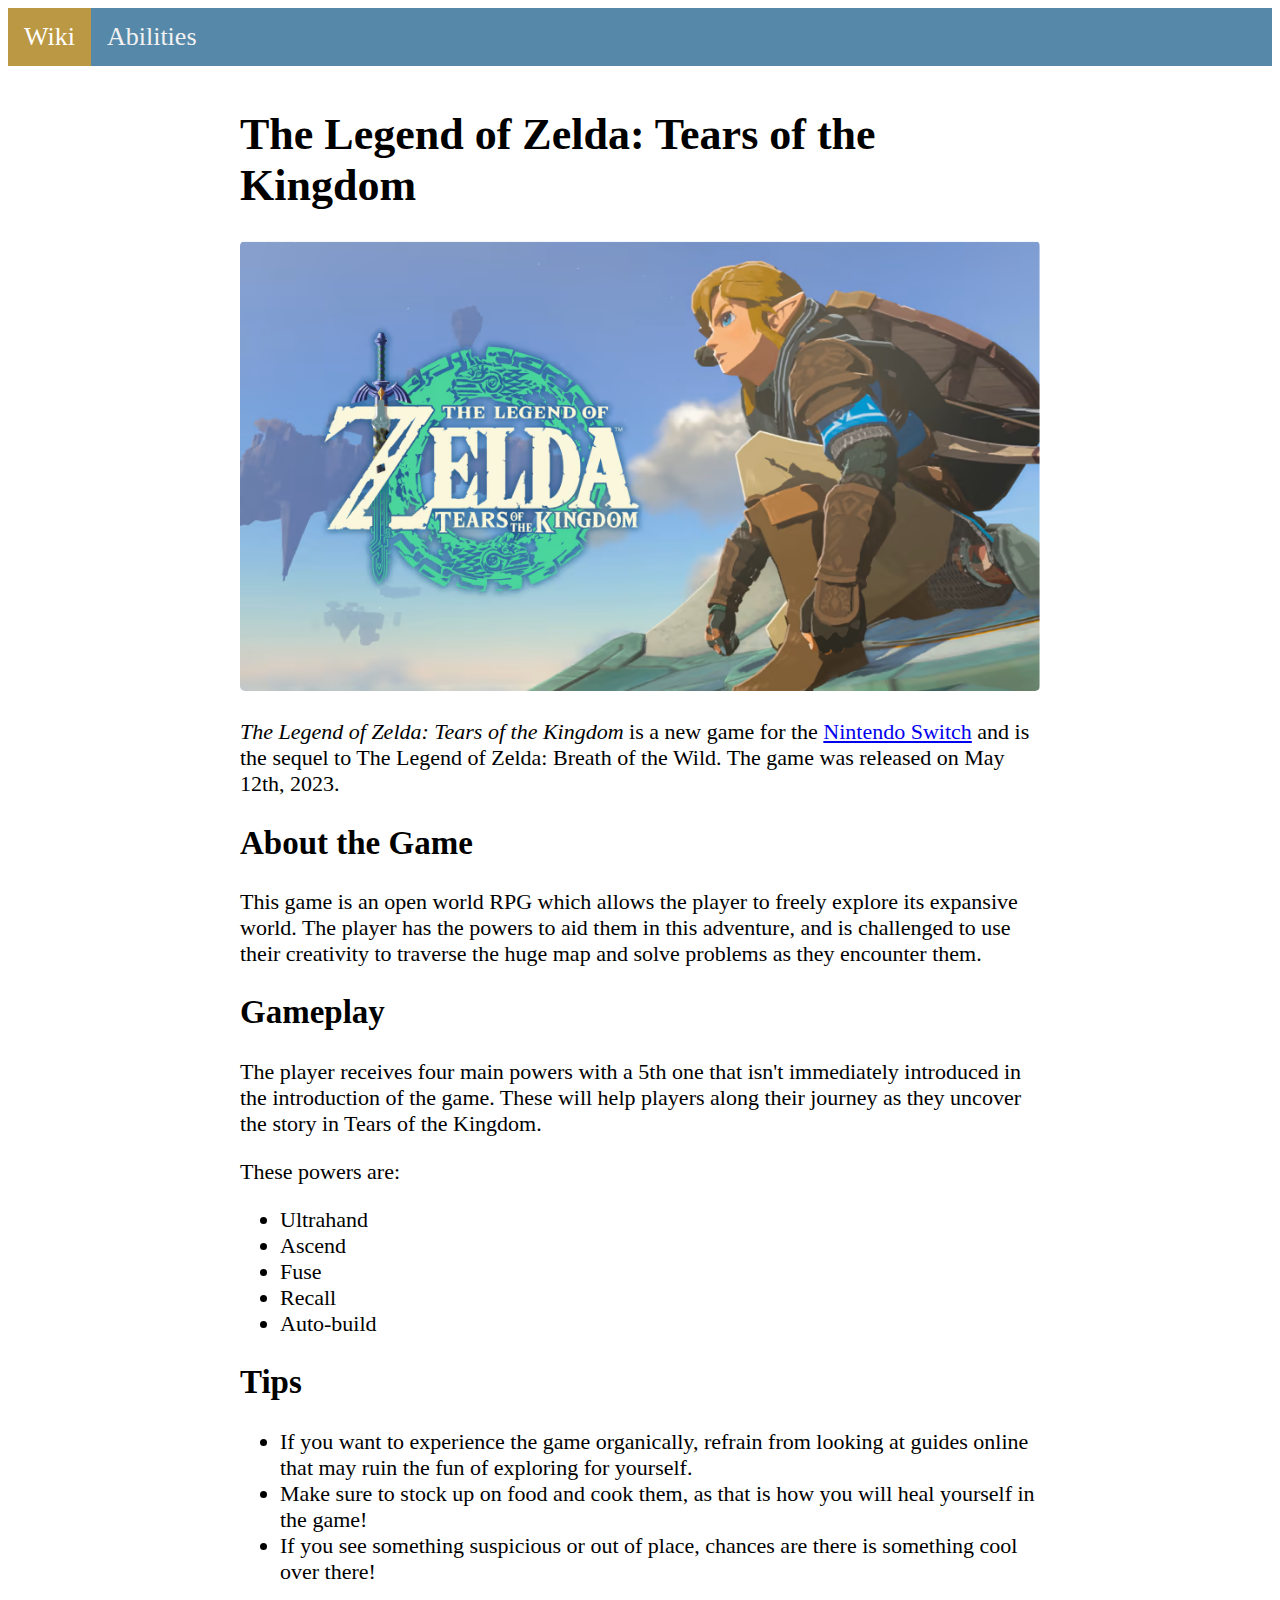
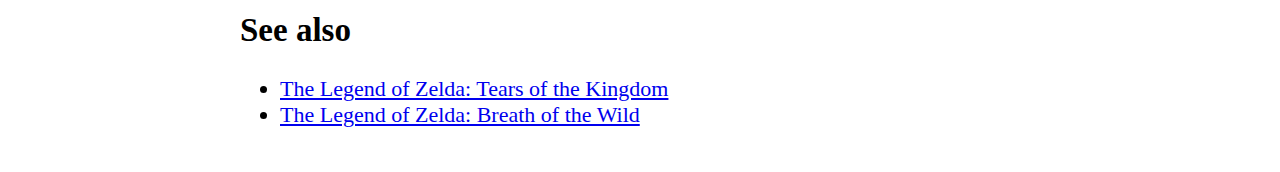
<file: index.html>
<!DOCTYPE html>
<html>
<head>
    <meta charset="UTF-8">
    <title>The Legend of Zelda: Tears of the Kingdom</title>
    <link rel="stylesheet" href="css/main.css">
    <link rel="stylesheet" href="https://cdnjs.cloudflare.com/ajax/libs/font-awesome/4.7.0/css/font-awesome.min.css">
</head>
<body>
    <div class="topnav" id="myTopnav">
        <a class="active" href="index.html">Wiki</a>
        <a href="abilities.html">Abilities</a>
        <a href="javascript:void(0);" class="icon">
            <i class="fa fa-bars"></i>
        </a>
    </div>

    <div class="content">
        <h1>The Legend of Zelda: Tears of the Kingdom</h1>
        
        <img src="img/totk.png" alt="Tears of the Kingdom Poster" class="modal-image" id="myImg">

        <div id="myModal" class="modal">
            <span class="close">&times;</span>
            <img class="modal-content" id="img01">
        </div>

        <p><em>The Legend of Zelda: Tears of the Kingdom</em> is a new game for the <a href="https://www.nintendo.com/switch/?cid=A1000-01:ch=pdpd&gad=1&gclid=CjwKCAjw-b-kBhB-EiwA4fvKrHlW4bevgfdyHoXPvhDWF6yqJHRB9xBkbPlBJdzI0V5fodAam66SuBoCr9QQAvD_BwE">Nintendo Switch</a> and is the sequel to The Legend of Zelda: Breath of the Wild. The game was released on May 12th, 2023.</p>

        <h2>About the Game</h2>
        <p>This game is an open world RPG which allows the player to freely explore its expansive world. The player has the powers to aid them in this adventure, and is challenged to use their creativity to traverse the huge map and solve problems as they encounter them.</p>

        <h2>Gameplay</h2>
        <p>The player receives four main powers with a 5th one that isn't immediately introduced in the introduction of the game. These will help players along their journey as they uncover the story in Tears of the Kingdom.</p>
        <p>These powers are:</p>
        <ul>
            <li>Ultrahand</li>
            <li>Ascend</li>
            <li>Fuse</li>
            <li>Recall</li>
            <li>Auto-build</li>
        </ul>

        <h2>Tips</h2>
        <ul>
            <li>If you want to experience the game organically, refrain from looking at guides online that may ruin the fun of exploring for yourself.</li>
            <li>Make sure to stock up on food and cook them, as that is how you will heal yourself in the game!</li>
            <li>If you see something suspicious or out of place, chances are there is something cool over there!</li>
        </ul>

        <h2>See also</h2>
        <ul>
            <li><a href="https://www.zelda.com/tears-of-the-kingdom/">The Legend of Zelda: Tears of the Kingdom</a></li>
            <li><a href="https://www.zelda.com/breath-of-the-wild/">The Legend of Zelda: Breath of the Wild</a></li>
        </ul>
    </div>
    <script src="js/main.js"></script>
</body>
</html>
</file>
<file: css/main.css>
/* Add a black background color to the top navigation */
.topnav {
  background-color: rgba(0, 76, 126, 0.667);
  overflow: hidden;
}

/* Style the links inside the navigation bar */
.topnav a {
  float: left;
  display: block;
  color: #f2f2f2;
  text-align: center;
  padding: 14px 16px;
  text-decoration: none;
  font-size: 26px;
}

/* Change the color of links on hover */
.topnav a:hover {
  background-color: #ffae00b1;
  color: black;
}

/* Add an active class to highlight the current page */
.topnav a.active {
  background-color: #ffa2009a;
  color: white;
}

/* Hide the icon that should open and close the topnav on small screens */
.topnav .icon {
  display: none;
}

/* Style for page content */
.content {
  padding: 14px;
  font-size: 22px;
  width: 800px;
  margin-left: auto;
  margin-right: auto;
}

.content img {
  width: 100%;
  height: auto;
}

/* Style the Image Used to Trigger the Modal */
#myImg {
  border-radius: 5px;
  cursor: pointer;
  transition: 0.3s;
}

#myImg:hover {opacity: 0.7;}

/* The Modal (background) */
.modal {
  display: none; /* Hidden by default */
  position: fixed; /* Stay in place */
  z-index: 1; /* Sit on top */
  padding-top: 100px; /* Location of the box */
  left: 0;
  top: 0;
  width: 100%; /* Full width */
  height: 100%; /* Full height */
  overflow: auto; /* Enable scroll if needed */
  background-color: rgb(0,0,0); /* Fallback color */
  background-color: rgba(0,0,0,0.9); /* Black w/ opacity */
}

/* Modal Content (Image) */
.modal-content {
  margin: auto;
  display: block;
  width: 80%;
  max-width: 700px;
}

/* Add Animation - Zoom in the Modal */
.modal-content, #caption {
  animation-name: zoom;
  animation-duration: 0.6s;
}

@keyframes zoom {
  from {transform:scale(0)}
  to {transform:scale(1)}
}

/* The Close Button */
.close {
  position: absolute;
  top: 15px;
  right: 35px;
  color: #f1f1f1;
  font-size: 40px;
  font-weight: bold;
  transition: 0.3s;
}

.close:hover,
.close:focus {
  color: #bbb;
  text-decoration: none;
  cursor: pointer;
}

/* 100% Image Width on Smaller Screens */
@media only screen and (max-width: 800px){
  .modal-content {
    width: 100%;
  }
}

.parallax-bg {
  background-image: url('../img/totk-bg1.jpeg'); /* Replace with your background image URL */
  background-attachment: fixed;
  background-position: center;
  background-repeat: no-repeat;
  background-size: cover;
  min-height: 1000px;
}

.parallax-bg2 {
  background-image: url('../img/totk-bg2.jpg'); /* Replace with your background image URL */
  background-attachment: fixed;
  background-position: center;
  background-repeat: no-repeat;
  background-size: cover;
  min-height: 300px;
}

.parallax-bg3 {
  background-image: url('../img/totk-bg3.jpg'); /* Replace with your background image URL */
  background-attachment: fixed;
  background-position: center;
  background-repeat: no-repeat;
  background-size: cover;
  min-height: 300px;
}

.parallax-bg4 {
  background-image: url('../img/totk-bg4.jpg'); /* Replace with your background image URL */
  background-attachment: fixed;
  background-position: center;
  background-repeat: no-repeat;
  background-size: cover;
  min-height: 300px;
}

.parallax-bg5 {
  background-image: url('../img/totk-bg5.jpeg'); /* Replace with your background image URL */
  background-attachment: fixed;
  background-position: center;
  background-repeat: no-repeat;
  background-size: cover;
  min-height: 300px;
}

.parallax-bg6 {
  background-image: url('../img/totk-bg6.jpg'); /* Replace with your background image URL */
  background-attachment: fixed;
  background-position: center;
  background-repeat: no-repeat;
  background-size: cover;
  min-height: 100vh;
}

.pcontent {
  position: absolute;
  z-index: 1;
  text-align: center;
  padding-left: 20px;
  padding-right: 20px;
  top: 50%;
  left: 38%;
  color: #fff;
  background-color: rgba(0, 0, 0, 0.624);
}

@media (min-width: 800px) {
  .parallax-bg {
      background-attachment: fixed;
  }

  section {
      background-attachment: fixed;
  }
}


/* When the screen is less than 800 pixels wide */
@media screen and (max-width: 800px) {
  /* Hide all links, except for the selected tab */
  .topnav a:not(.active) {
    display: none;
  }

  /* Show the icon that should open and close the topnav */
  .topnav a.icon {
    float: right;
    display: block;
  }
}

/* When the screen is less than 800 pixels wide, if the user clicks on the icon */
/* the "responsive" class attribute will be added to the topnav by the JavaScript code */
/* This media query sets the style for the unfolded topnav */
/* It makes the topnav look good on small screens (display the links vertically instead of horizontally)  */
@media screen and (max-width: 800px) {
  .topnav.responsive {
    position: relative;
  }

  .topnav.responsive a.icon {
    position: absolute;
    right: 0;
    top: 0;
  }

  .topnav.responsive a {
    float: none;
    display: block;
    text-align: left;
  }
}
</file>
